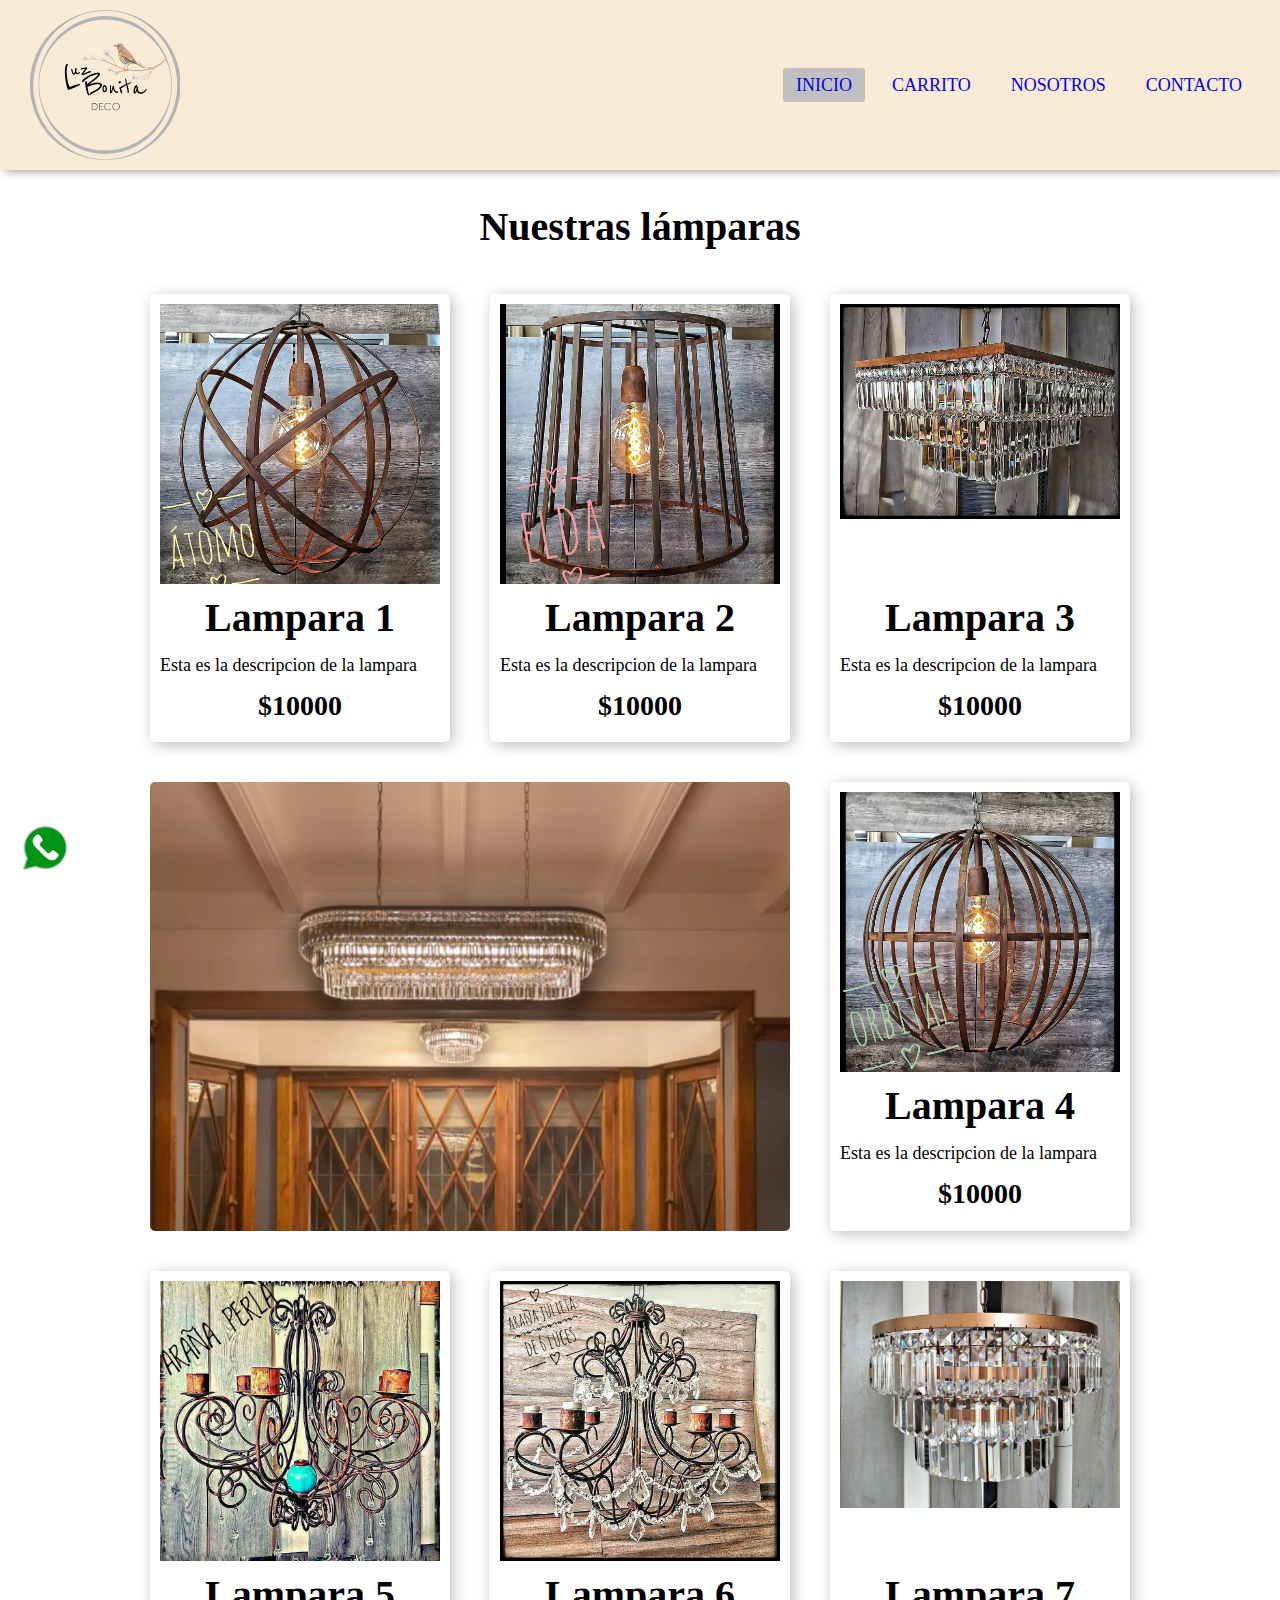
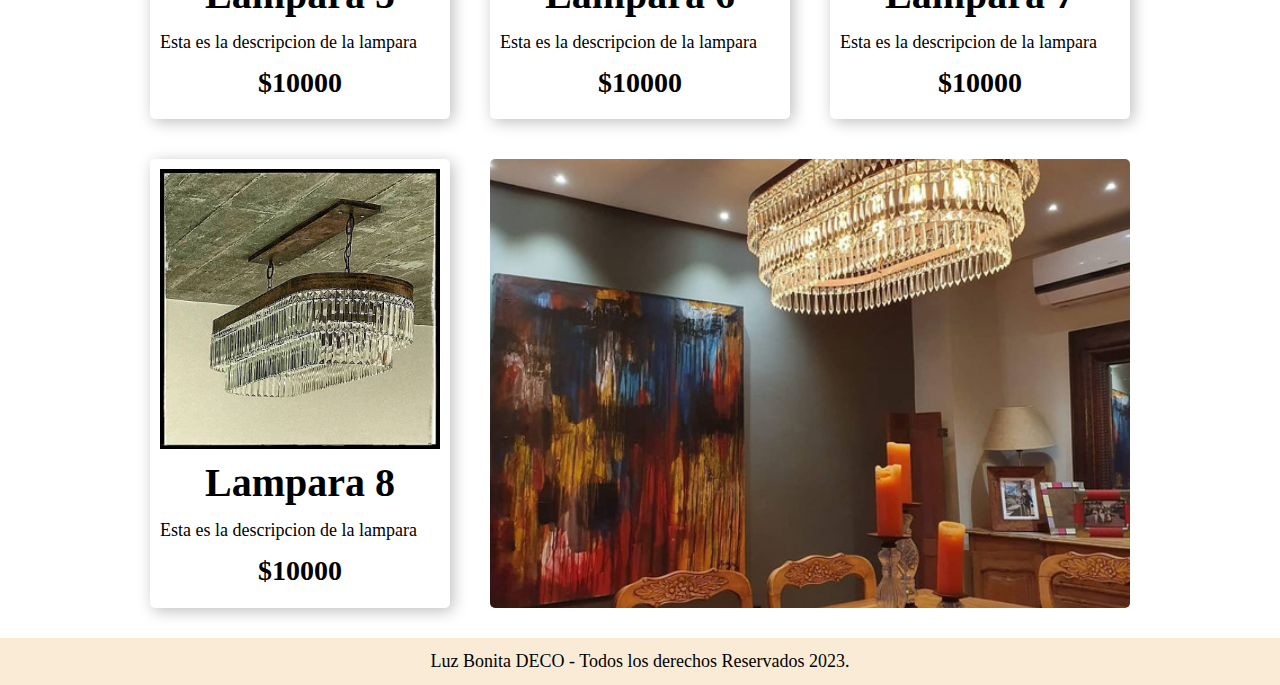
<file: index.html>
<!DOCTYPE html>
<html lang="en">
    <head>
        <meta charset="UTF-8">
        <meta name="viewport" content="width=device-width, initial-scale=1">
        <title>Luz Bonita Deco</title>
        <link href="./styles/normalize.css" rel="stylesheet">
        <link href="./styles/style.css" rel="stylesheet">
        <link rel="icon" href="./images/logo.ico">
        <link rel="stylesheet" href="https://cdnjs.cloudflare.com/ajax/libs/font-awesome/6.4.0/css/all.min.css" integrity="sha512-iecdLmaskl7CVkqkXNQ/ZH/XLlvWZOJyj7Yy7tcenmpD1ypASozpmT/E0iPtmFIB46ZmdtAc9eNBvH0H/ZpiBw==" crossorigin="anonymous" referrerpolicy="no-referrer" />
    </head>
    <body>

        

        <nav class="navigation">
            <a class="navigation__enlace" href="#" class="enlace">
                <img class="navigation__logo" src="./images/logo2.png" alt="logo">
            </a> 

            <input type="checkbox" id="check">
            <label for="check" class="checkbtn">
                <i class="fa-solid fa-bars"></i>
            </label>
             
            
            <ul>
                <li><a class="active" href="#">Inicio</a></li>
                <li><a href="#">Carrito</a></li>
                <li><a href="#">Nosotros</a></li>
                <li><a href="#">Contacto</a></li>
            </ul>
        </nav> 


        


        <!-- main -->

        <main class="contenedor">
            <h1>Nuestras lámparas</h1>
            <div id="contenedor_lamparas" class="grid"></div>
        </main>
       
        
        <!-- Footer -->

        <footer class="footer">
            <p class="footer__texto">Luz Bonita DECO - Todos los derechos Reservados 2023.</p>
        </footer>


        <!-- floating action button -->

        <div class="whatsapp">
            <a href="https://www.whatsapp.com/?lang=es">
                <img class="whatsapp__logo" src="./images/wap_logo.png" alt="whatsapp">
            </a>
        </div>

        
    </body>

    <!-- <script src="https://unpkg.com/vue@3/dist/vue.global.js"></script> -->

    <script src="./js/main.js"></script>
</html>
</file>
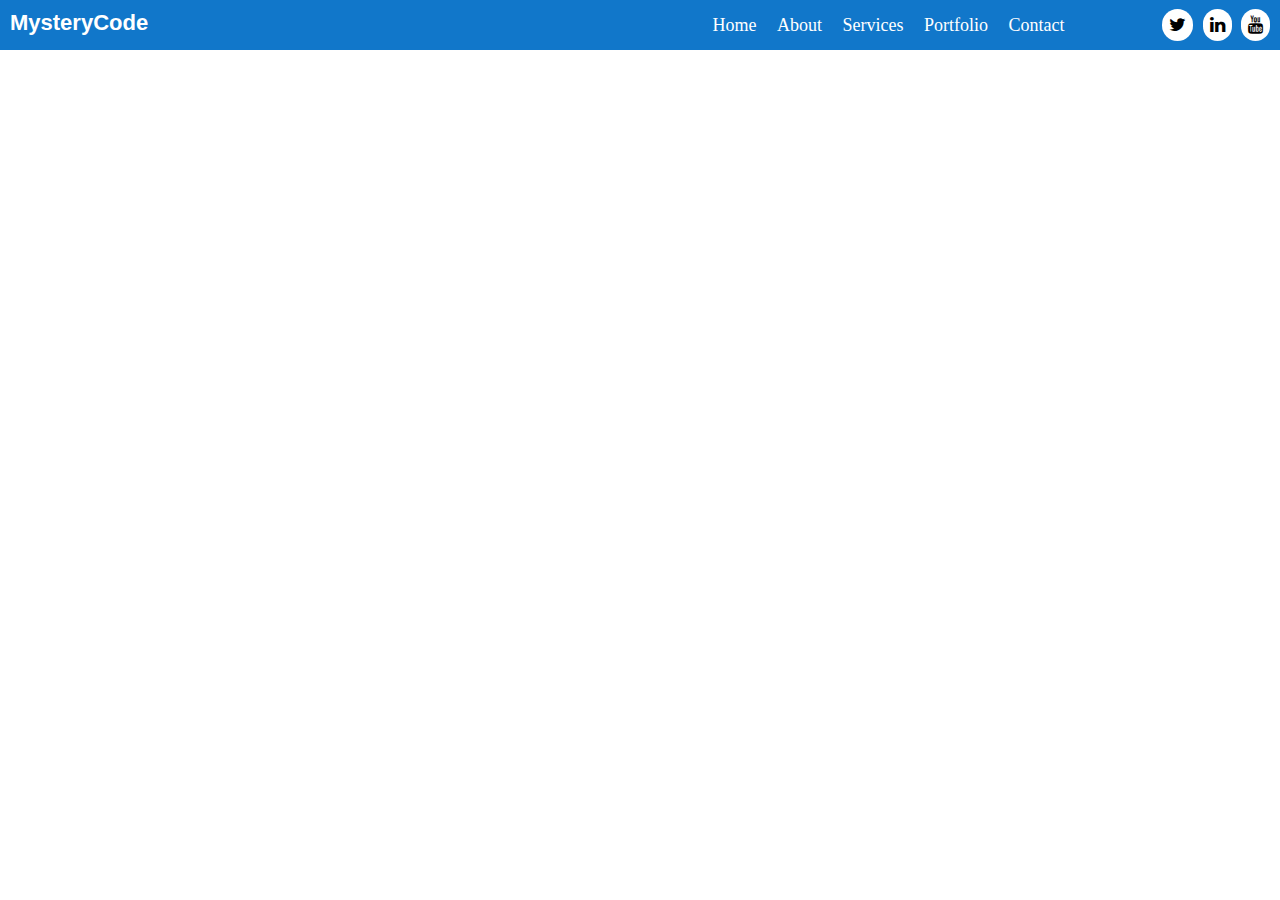
<file: nav.html>
<!DOCTYPE html>
<html lang="en">
<head>
  <link rel="stylesheet" href="https://cdnjs.cloudflare.com/ajax/libs/font-awesome/4.7.0/css/font-awesome.min.css">
    <meta charset="UTF-8">
    <meta http-equiv="X-UA-Compatible" content="IE=edge">
    <meta name="viewport" content="width=device-width, initial-scale=1.0">
    <title>Document</title>
    <link rel="stylesheet" href="css.css">
</head>
<body>
    <div class="nav">
        <input type="checkbox" id="nav-check">
        <div class="nav-header">
          <div class="nav-title">
            MysteryCode
          </div>
        </div>
        <div class="nav-btn">
          <label for="nav-check">
            <span></span>
            <span></span>
            <span></span>
          </label>
        </div>
        
        <div class="nav-links">
            <ul>
          <li><a href="#" target="_blank">Home</a></li>
          <li><a href="#" target="_blank">About</a></li>
          <li><a href="#" target="_blank">Services</a></li>
          <li><a href="#" target="_blank">Portfolio</a></li>
          <li><a href="#" target="_blank">Contact</a></li>
          <a class="icon">
            <i class="fa fa-twitter"></i>
            <i class="fa fa-linkedin"></i>
            <i class="fa fa-youtube"></i>

          </a>
            </ul>
        </div>
      </div>
</body>
</html>
</file>
<file: styles/style.css>
:root{
    --primario: antiquewhite;
}


html{
    box-sizing: border-box;
    font-size: 62.5%;
}
*, *:before, *:after{
    box-sizing: inherit;
    padding: 0;
    margin: 0;
}


/** Globales **/
body{
    font-size: 1.6rem;
    line-height: 1.5;
}

p{
    font-size: 1.8;
    color: #000
}

a{
    text-decoration: none;
}

img{
    max-width: 100%;
}


.contenedor{
    max-width: 100rem;
    margin: 0 auto;
}

h1,h2,h3{
    text-align: center;
}

h1{
    font-size: 4rem;   
 
}
h2{
    font-size: 3.2rem;
}
h3{
    font-size: 2.4rem;
}






/* Navegacion */

.navigation{
    background: var(--primario);
    height: 17rem;
    width: 100%;
    box-shadow: 5px 0 10px gray;
}

.navigation__enlace{
    position: absolute;
    padding: 1rem;
    margin: 0 2rem;
    width: 17rem;
    height: 17rem;
    
}

.navigation__logo{
   width: 15rem;
   height: 15rem;
   /*transition: .5s;*/
}

.navigation ul li a{
    transition: .5s;
}




.navigation ul{
    float: right;
    list-style: none;
    margin-right: 2rem;
}

.navigation ul li{
    display: inline-block;
    line-height: 17rem;
    margin: 0 5px;
    border-radius: 3px;
    
}

.navigation ul li a{
    font-size: 1.8rem;
    padding: 7px 13px;
    border-radius: 3px;
    text-transform: uppercase;
}


li a.active, li a:hover{
    background: silver;
    transition: .4s;
}



.checkbtn{
    font-size: 3rem;
    margin-right: 3rem;
    float: right;
    line-height: 17rem;
    margin-right: 4rem;
    cursor: pointer;
    display: none;
}
#check{
    display: none;
}







/* nav phone */





@media(max-width:952px){
    nav ul li a{
        font-size: 14px;
    }
}

@media(max-width: 858px){

    .navigation{
        height: 10rem;
    }
    .navigation__enlace{
        position: absolute;
        padding: 1rem;
        width: 17rem;
        height: 17rem;
    }
    .navigation__logo{
       width: 8rem;
       height: 8rem;
    }

    .checkbtn{
        display: block;
        line-height: 10rem;
    }

    ul{
        position: fixed;
        width: 100%;
        height: 100vh;
        background-color: rgb(112, 99, 0);
        text-align: center;
        top: 10rem;
        left: -100%;
        transition: all 0.5s;
    }
    .navigation ul li {
        display: block;
        margin: 5rem 0;
        line-height: 30px;
    }
    nav ul li a{
        font-size: 20px;
        font-weight: bold;
    }
    nav ul li a:hover{
        color: white;
    }

    #check:checked ~ ul{
        left: 0;
    }

}

@media screen and (max-width: 768px) and (orientation: landscape) {
    nav ul li{
        margin: 5px 0 0 0;
    }
    nav ul{
        overflow: scroll;
        height: calc(100% - 65px);
    }
}









/* Footer */

.footer{
    background-color: var(--primario);
    padding: 1rem 0;
    margin-top: 2rem;
}
.footer__texto{
    text-align: center;
    font-size: 1.8rem;
    margin: 0;
}




/* Main */


/* Grid */
.grid{
    display: grid;
    grid-template-columns: repeat(2, 1fr);
    gap: 2rem;

}
@media (min-width: 768px){
    .grid{
        grid-template-columns: repeat(3, 1fr);
    }
}
@media (max-width: 452px){
    .grid{
        grid-template-columns: repeat(1, 1fr);
    }
}




/* Lamparas */

.lampara{
    padding: 1rem;
    margin: 1rem;
    border-radius: 5px;
    box-shadow: 3px 3px 15px rgb(190, 190, 190);
    display: flex;
    justify-content: space-between;
    flex-direction: column;
}
.lampara__imagen{
    width: 100%;
}
.lampara__nombre{
    font-size: 4rem;
}
.lampara__descripcion{
    font-size: 1.8rem;
}
.lampara__precio{
    font-size: 2.8rem;
}


.lampara__nombre,
.lampara__precio{
    margin: 1rem 0;
    text-align: center;
    line-height: 1.2;
}






/* Graficos */

.grafico{
    min-height: 30rem;
    background-repeat: no-repeat;
    background-size: cover;
    background-position: center;
    margin: 1rem;
    border-radius: 5px;
    
}




@media (max-width: 452px){
    .grafico--imagenA{
        grid-row: 2 / 3;
        grid-column: 1 / 2;
        background-image: url(../images/imagen3.jpg);
    }
    
    .grafico--imagenB{
        grid-row: 6 / 7;
        grid-column: 1 / 2;
        background-image: url(../images/imagen2.jpg);
    }
}

@media (min-width: 453px) and (max-width: 768px) {
    .grafico--imagenA{
        grid-row: 2 / 3;
        grid-column: 1 / 3;
        background-image: url(../images/imagen3.jpg);
    }
    
    .grafico--imagenB{
        grid-row: 5 / 6;
        grid-column: 1 / 3;
        background-image: url(../images/imagen2.jpg);
    }
}




@media (min-width: 768px) and (max-width: 1920px) {
    .grafico--imagenA{
        grid-row: 2 / 3;
        grid-column: 1 / 3;
        background-image: url(../images/imagen3.jpg);
    }

    .grafico--imagenB{
        grid-row: 4 / 5;
        grid-column: 2 / 4;
        background-image: url(../images/imagen2.jpg);
    }
}



/* logo de whatsapp*/

.whatsapp{
    position: fixed;
    bottom: 0;
    margin: 2rem;
    box-shadow: 2px 2px  5px (gray);
}

.whatsapp__logo{
    width: 50px;
}

.whatsapp__logo:hover{
    width: 55px;
}
</file>
<file: css.css>
* {
    box-sizing: border-box;
  }
  
  body {
    margin: 0px;
    font-family: 'segoe ui';
  }
  
  .nav {
    height: 50px;
    width: 100%;
    background-color: #1177ca;
    position: relative;
  }
  
  .nav > .nav-header {
    display: inline;
  }
  
  .nav > .nav-header > .nav-title {
    display: inline-block;
    font-size: 22px;
    color: #fff;
    font-weight: 550;
    font-family: Arial, Helvetica, sans-serif;
    padding: 10px 10px 10px 10px;
  }
  
  .nav > .nav-btn {
    display: none;
  }
  
  .nav > .nav-links {
    display: inline;
    float: right;
    font-size: 18px;
  }
  .nav > .nav-links > ul li a{
    display: block;
    padding: 0 8px;
    color: #fff;
    line-height: 40px;
    font-size: 18px;
    text-decoration: none;

  }
  .nav > .nav-links > ul{
    padding: 0;
    margin-top: 5px;
    list-style: none;
    position: relative;
    
  }
  .nav > .nav-links > ul li{
    display: inline-block;
    background-color: #1177ca;
    
    
  }
  .nav > .nav-links > ul li:hover{
      background-color: #0b65af;
      border-radius: 5px;
  }
  
  .nav > #nav-check {
    display: none;
  }

 .nav .nav-links ul a.icon{
 margin-left: 80px;
 margin-right: 10px;
 }

 .nav .nav-links ul a i{
    background-color: #fff;
    border-radius: 50px;
    padding: 7px;
    margin-left: 5px;
 }

  
  @media (max-width:750px) {
    .nav > .nav-btn {
      display: inline-block;
      position: absolute;
      right: 0px;
      top: 0px;
    }
    .nav > .nav-btn > label {
      display: inline-block;
      width: 50px;
      height: 50px;
      padding: 13px;
    }
    .nav > .nav-btn > label:hover,.nav  #nav-check:checked ~ .nav-btn > label {
      background-color: rgba(0, 0, 0, 0.3);
    }
    .nav > .nav-btn > label > span {
      display: block;
      width: 25px;
      height: 10px;
      border-top: 2px solid #eee;
    }
    .nav > .nav-links {
      position: absolute;
      display: block;
      width: 100%;
      background-color: #333;
      height: 0px;
      transition: all 0.3s ease-in;
      overflow-y: hidden;
      top: 50px;
      left: 0px;
    }
    .nav > .nav-links > ul li a {
      display: block;
      width: 100%;
    }

    /*   */


    
      .nav > .nav-links > ul li{
        display: block;
        margin-bottom: 20px;
        padding: 0;
        background-color: #333;
         
      }
      .nav > .nav-links > ul li a{
          margin-left: 40%;
      }
      .nav .nav-links ul a.icon{
        margin-left: 33%;
      }

    /*   */
    .nav > #nav-check:not(:checked) ~ .nav-links {
      height: 0px;
    }
    .nav > #nav-check:checked ~ .nav-links {
      height: calc(100vh - 50px);
      overflow-y: auto;
    }
  }
</file>
